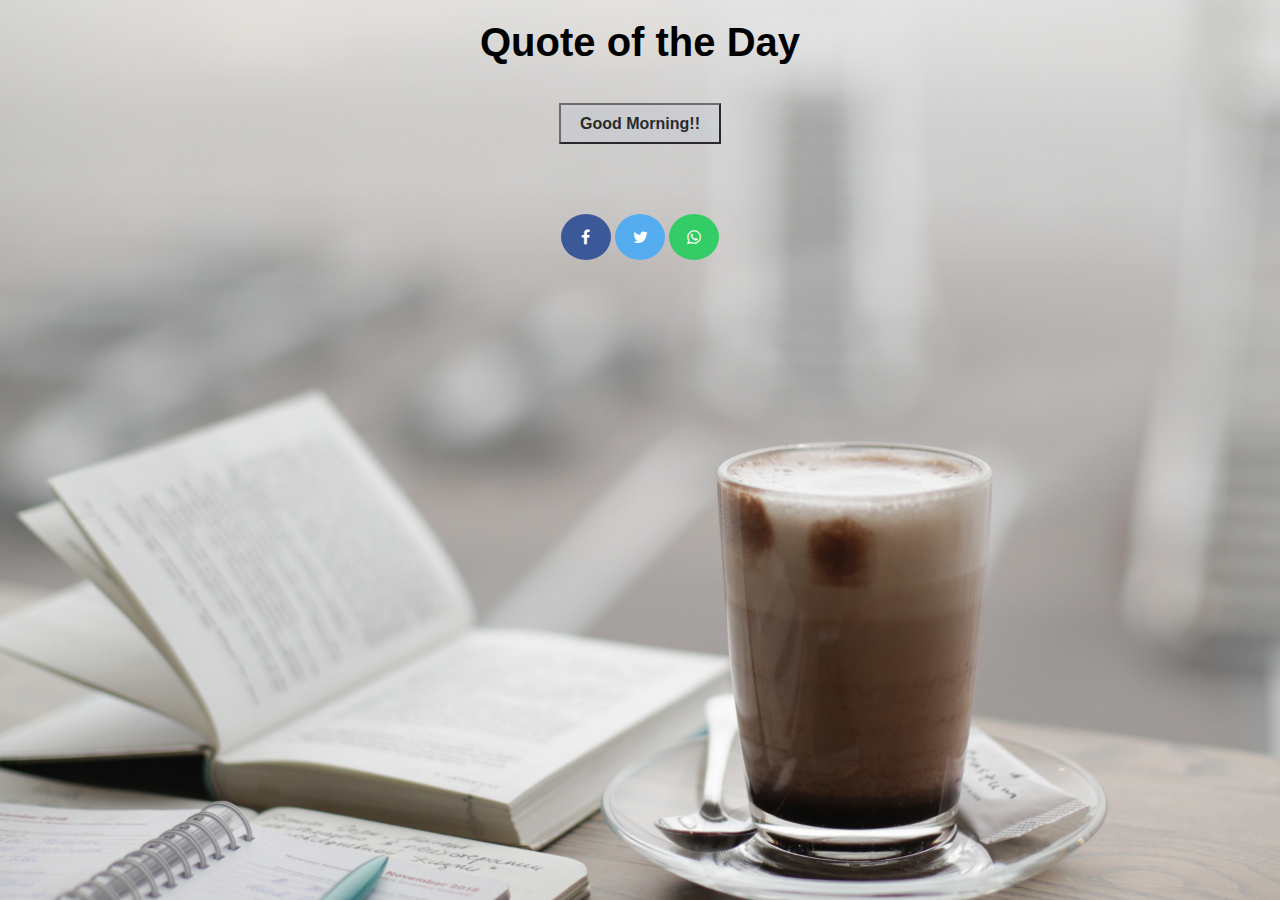
<file: Random Quote Generator/index.html>
<!DOCTYPE html>
<html lang="en">
<head>
    <meta charset="UTF-8">
    <meta name="viewport" content="width=device-width, initial-scale=1.0">
    <meta http-equiv="X-UA-Compatible" content="ie=edge">
    <title>Random Quote Machine</title>
    <link rel="stylesheet" href="style.css">
    <link rel="stylesheet" href="https://cdnjs.cloudflare.com/ajax/libs/font-awesome/4.7.0/css/font-awesome.min.css">
</head>
<body>
        <div id="container">
        <h1>Quote of the Day</h1>
        <br>
        
        <button onclick="myQuote()"><b>Good Morning!!</b></button>
        </div>
        <div id="box">
            </div>  
            <div id="box1">
               
            </div>
            <div id="box2">
            
            </div>
        </div>

        <div id="icons">
        <a href="https://www.facebook.com/" target="_blank" class="fa fa-facebook"></a>
        <a href="https://twitter.com/login?lang=en" target="_blank" class="fa fa-twitter"></a>
        <a href="https://www.whatsapp.com/s" target="_blank" class="fa fa-whatsapp"></a>
        </div>
    <script src="script.js"></script>
    
</body>
</html>
</file>
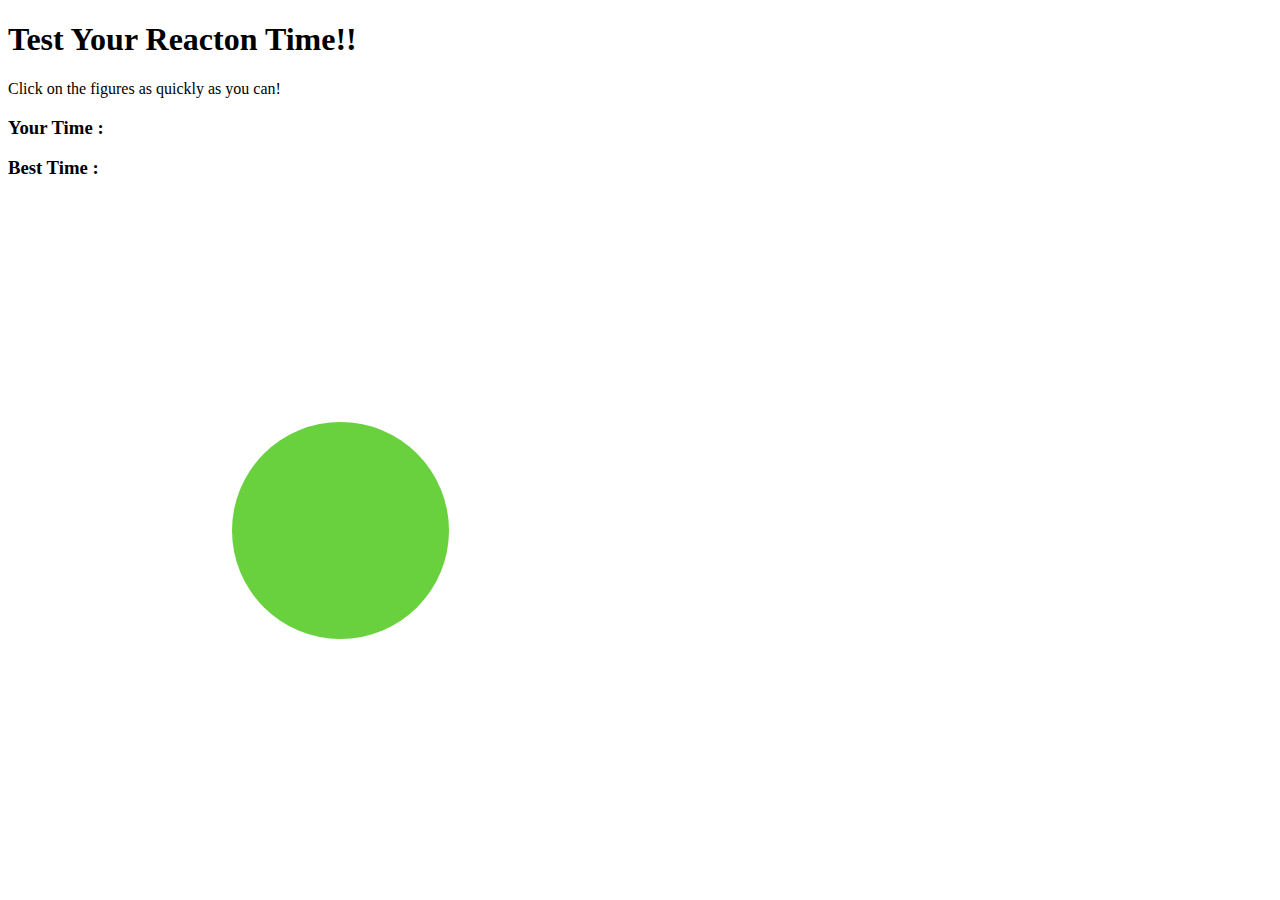
<file: Reaction Tester Game/index.html>
<!DOCTYPE html>
<html lang="en">
<head>
    <meta charset="UTF-8">
    <meta name="viewport" content="width=device-width, initial-scale=1.0">
    <meta http-equiv="X-UA-Compatible" content="ie=edge">
    <title>Reaction Tester</title>
    <link rel="stylesheet" type="text/css" href="style.css">
</head>
<body>
    <h1>Test Your Reacton Time!!</h1>
    <p>Click on the figures as quickly as you can!</p>
    <h3>Your Time : <span id="time"></span></h3>
    <h3>Best Time : <span id="btime"></span></h3>
    
  

    <section id="figure">
</section>
<script src="script.js" type="text/javascript"></script>
</body>
</html>
</file>
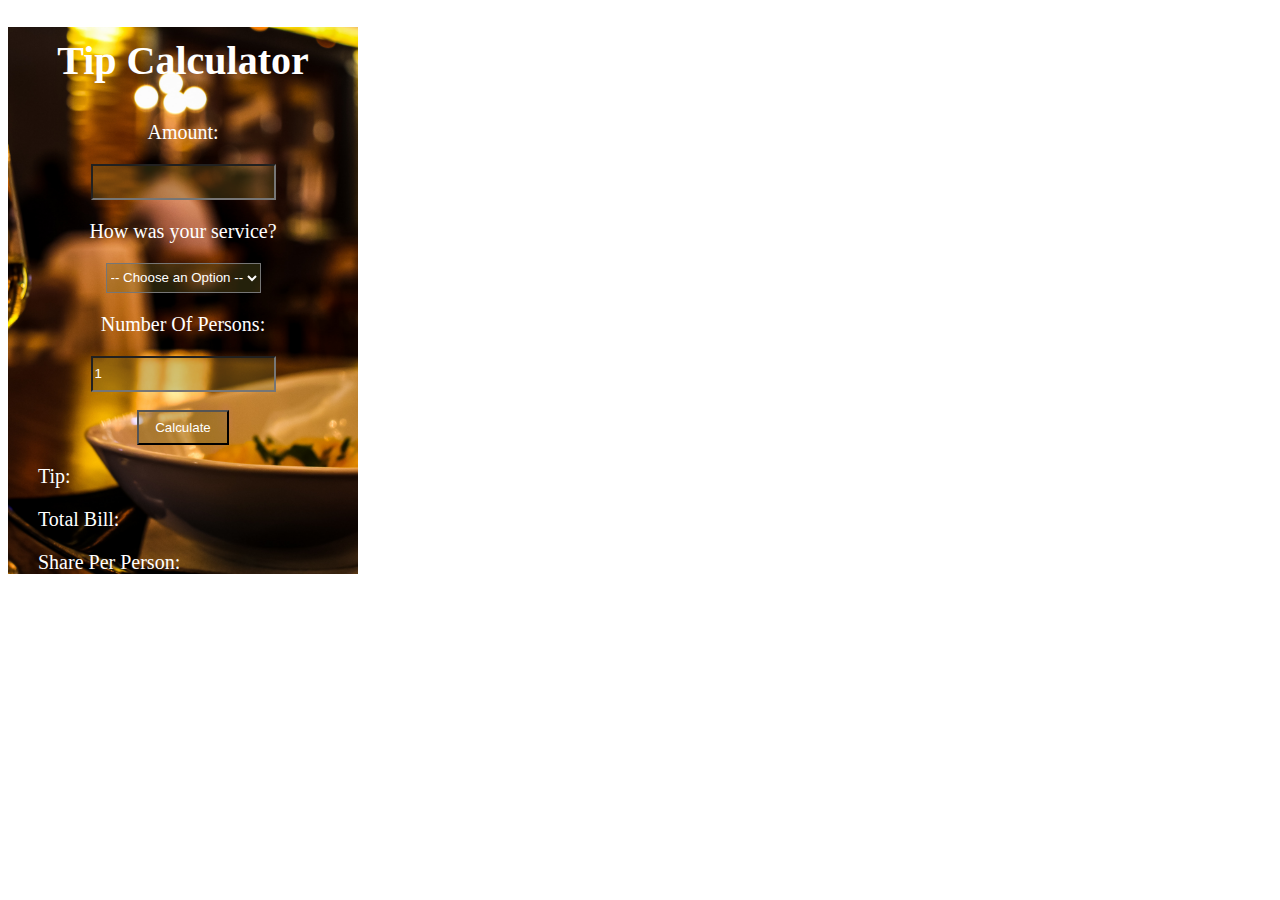
<file: Tip Calculator/index.html>
<!DOCTYPE html>
<html lang="en">
<head>
    <meta charset="UTF-8">
    <meta name="viewport" content="width=device-width, initial-scale=1.0">
    <meta http-equiv="X-UA-Compatible" content="ie=edge">
    <title>Tip Calculator</title>
    <link rel="stylesheet" href="style.css">
</head>
<body >
        <div id="container">
                <header>
                    <h1>Tip Calculator</h1>
                </header>
                <form action="javascript:void(calc())">
                    <p>Amount:  </p><input id="bill" type="text">
                    <p>How was your service?</p>
                            <select id="serviceQuality" required autocomplete="off">
                            <option disabled selected value="0">-- Choose an Option --</option>
                            <option value="0.25">Outstanding - 25%</option>
                            <option value="0.2">Good - 20%</option>
                            <option value="0.15">It was OK - 15%</option>
                            <option value="0.1">Bad - 10%</option>
                            <option value="0.05">Terrible - 5%</option>
                        </select>
                        
                    <p> Number Of Persons: </p><input type="text" id="quantity" value="1">
                    <br>
                    <br>
                    
                    <button id="btn">Calculate</button>
        
                    <p id="info">Tip: <span id="tip"></span></p>
                    
                    <p id="info">Total Bill: <span id="total"></span> </p>
                    
                    <p id="info">Share Per Person: <span id="share"></span> </p>    
                </form>
        </div>
      <script src="script.js"></script>
</body>
</html>
</file>
<file: Random Quote Generator/style.css>
*{
    margin: 0;
    padding: 0;
}
body{
    
    position: relative;
    text-align:center;
    background-image: url(./body.jpg);
    background-position: center;
    height: 100vh;
    background-size: cover;
    background-repeat: no-repeat;
    font-family: Arial, Helvetica, sans-serif;
    margin: 0 100px;
    

}
#container{
    padding: 0px auto;
    max-height: 250px;
    
    
}
#container h1{
    padding: 20px;
    font-size: 2.5rem;

}
button{
        font-family:Arial, Helvetica, sans-serif;
        opacity: 0.8;
        text-decoration: none;
        color:black;
        padding: 0.6rem 1.2rem;
        font-size: 1rem;
        background-color: rgba(193, 200, 214, 0.37);
        margin: auto;

    
}
#box{
   
    
    padding: 20px;
}

#icons {
    padding: 30px;

}

button:hover{
    background-color:rgba(48, 49, 110, 0.897) ;
		color: white;

}

.fa {
    padding: 15px;
    font-size: 30px;
    width: 20px;
    text-align: center;
    text-decoration: none;
    border-radius: 50%;
    
  }
  
  /* Add a hover effect if you want */
  .fa:hover {
    opacity: 0.7;
  }
  

  
  /* Facebook */
  .fa-facebook {
    background: #3B5998;
    color: white;
  }
  
  /* Twitter */
  .fa-twitter {
    background: #55ACEE;
    color: white;
  }
  /*Whatsapp*/
  .fa-whatsapp{
    background: #33CC66;
    color: white;
  }
</file>
<file: Reaction Tester Game/style.css>
#figure{
    background-color: red;
    width: 100px;
    height: 100px;
    border-radius: 50%;
    position: relative;
    display: none;
}
</file>
<file: Tip Calculator/style.css>
body{
    
     vertical-align:middle;
    
}
#container{
    position: relative;
    text-align: center;
    background-image: url(restaurant.jpg);
    background-position: center;
    height: 100vh;
    background-size: cover;
    background-repeat: no-repeat;
    width: 350px;
    height: 100%;
    
}
header h1{
    padding: 10px;

    color:white;
    font-size: 40px;
}
form p{
    color:white;
    font-size: 20px;
    text-align: center;
}
#bill{
    height: 30px;
    background-color:rgba(114, 106, 35, 0.315);
    color: white;

}
#serviceQuality{
    height: 30px;
    background-color:rgba(114, 106, 35, 0.315);
    color:white;

}
#quantity{
    height: 30px;
    background-color:rgba(114, 106, 35, 0.315);
    color: white;

}
#btn{
    padding:0.5rem 1rem;
    background-color:rgba(114, 106, 35, 0.315);
    color:white;
}
#info{
    color:white;
    text-align:left;
    margin-left: 30px;
}
</file>
